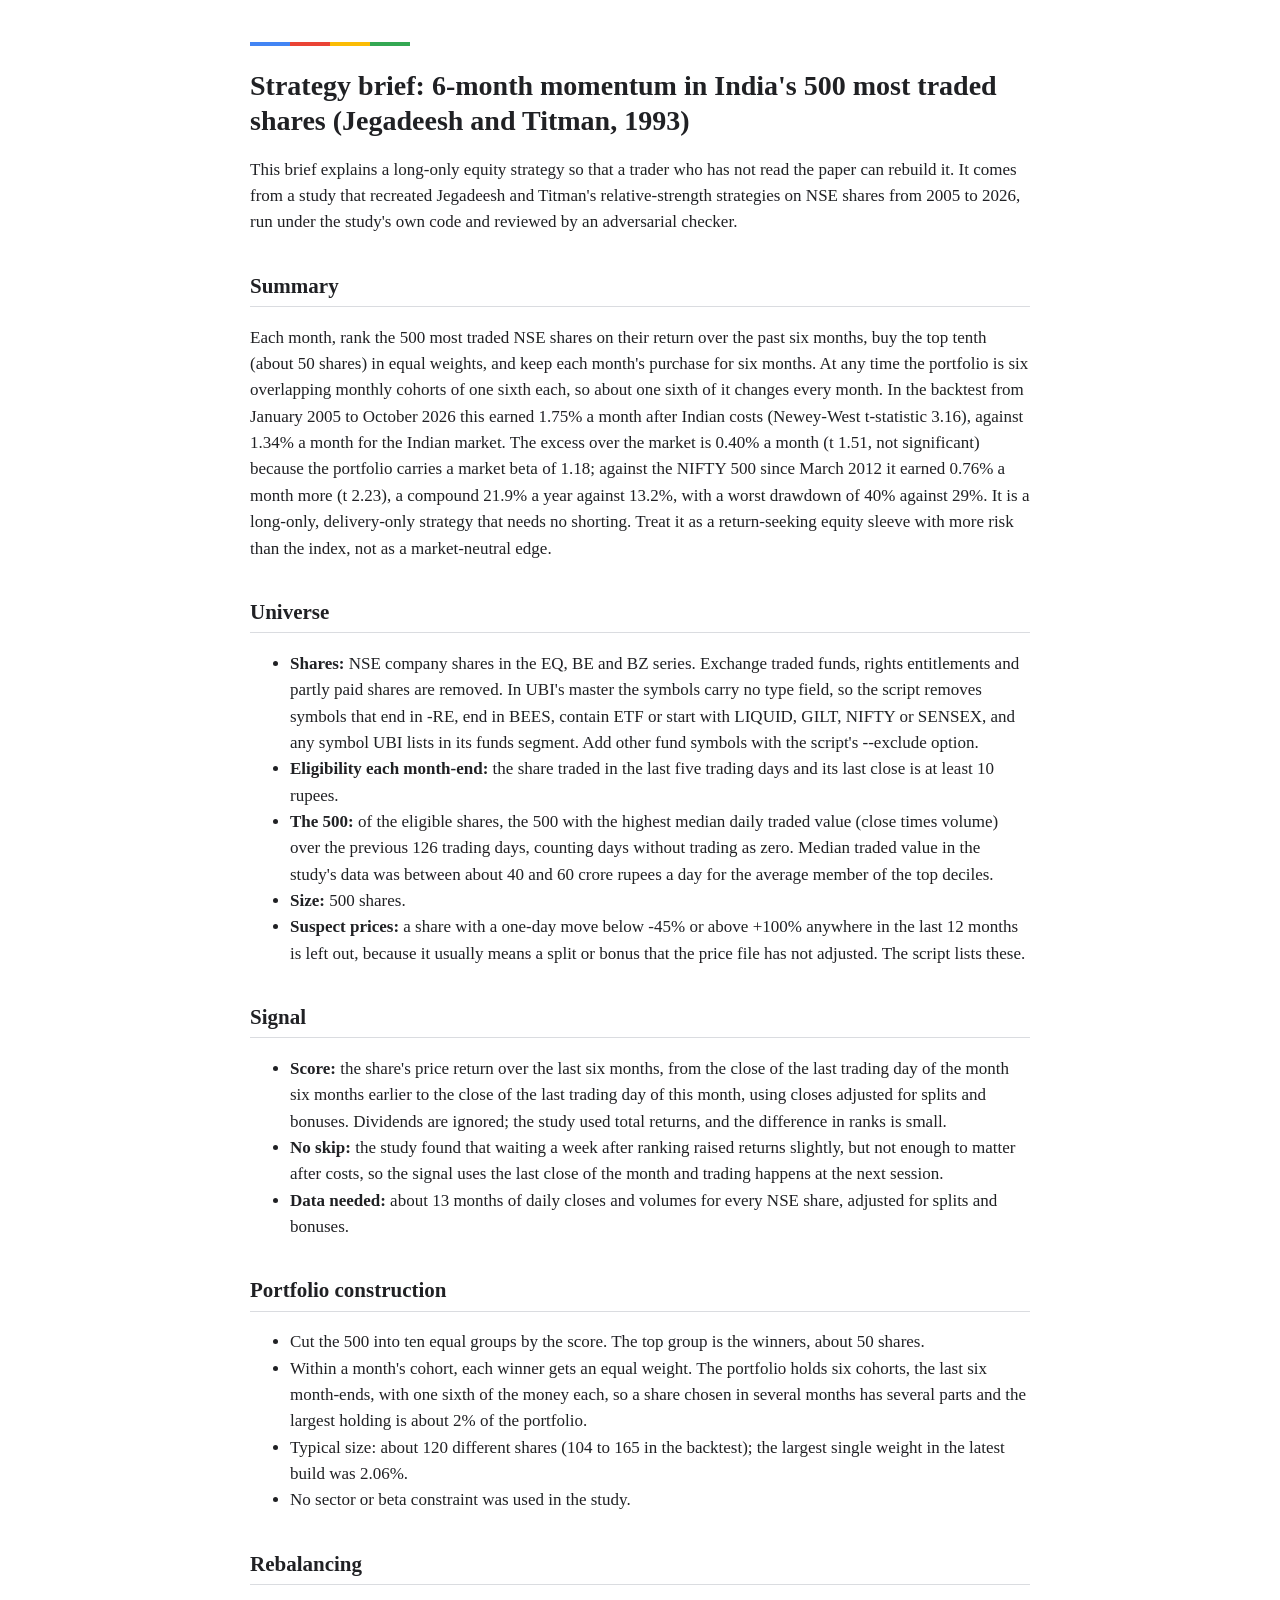
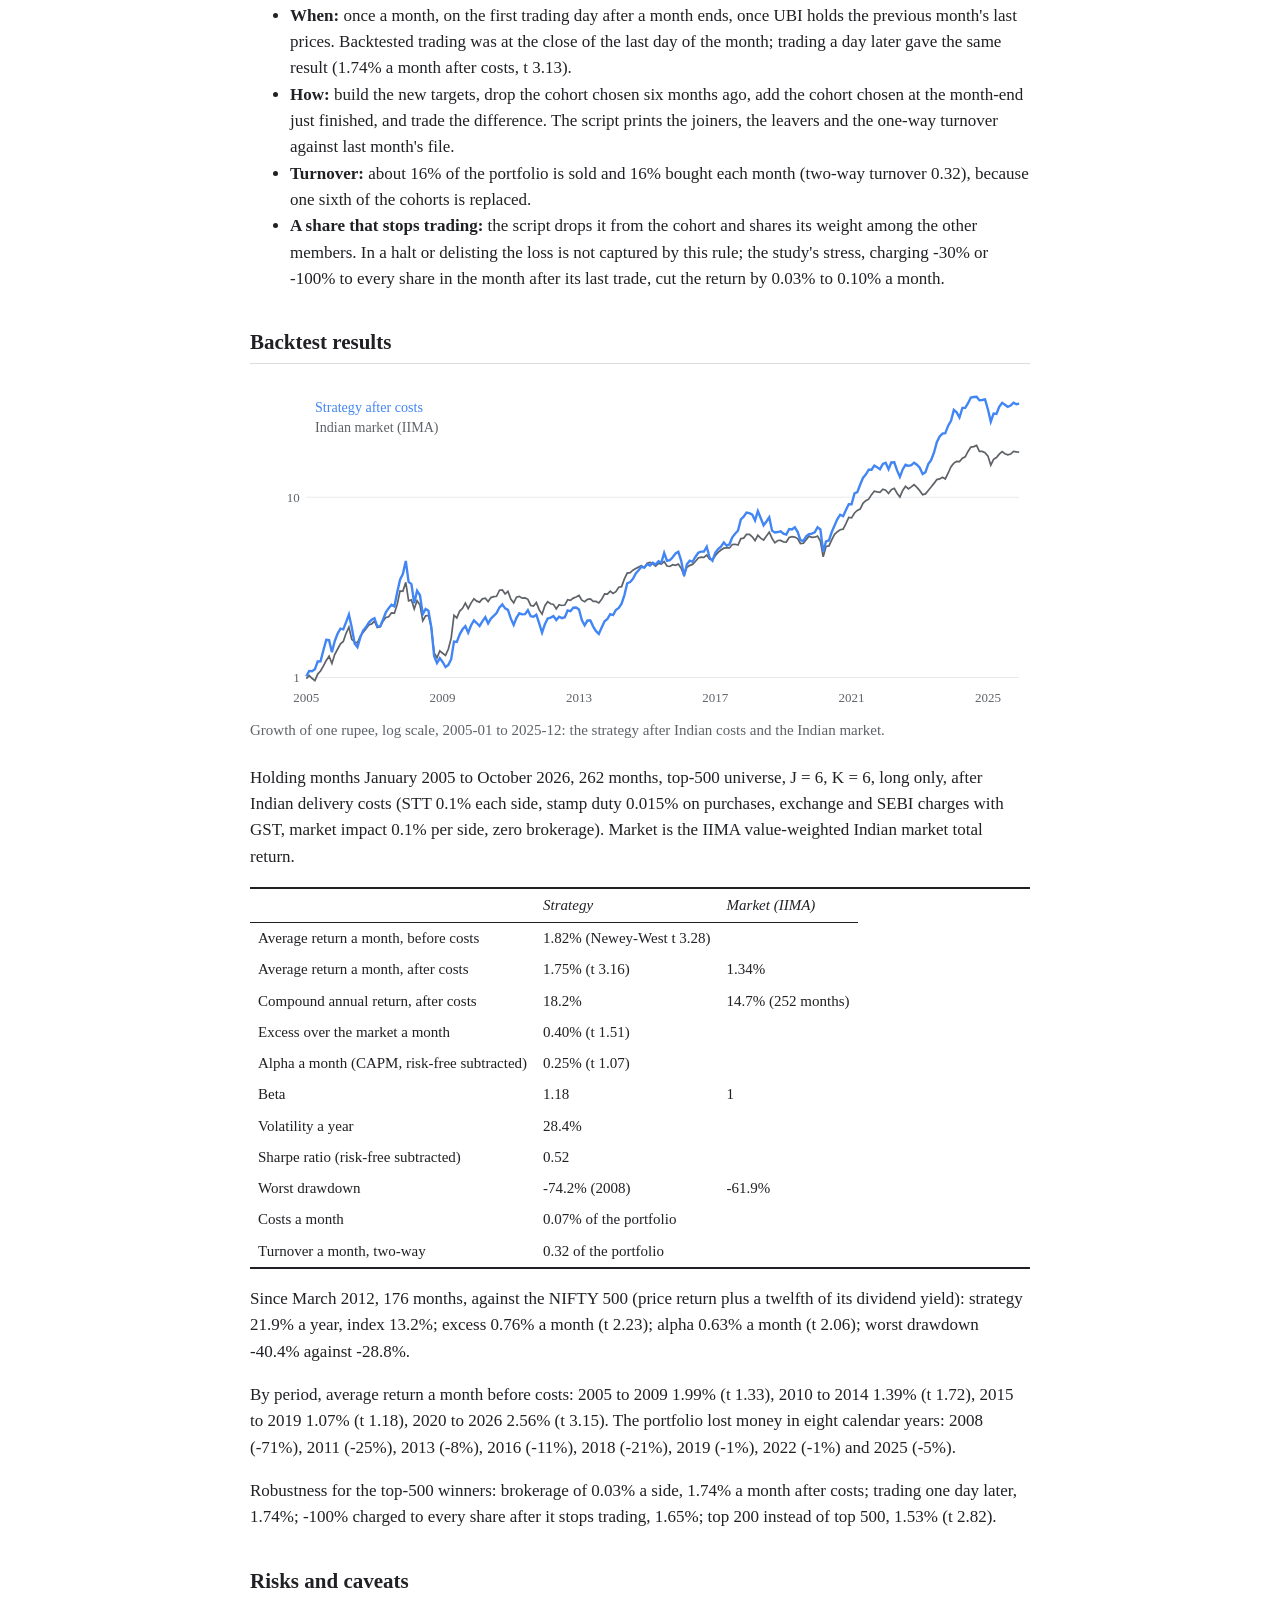
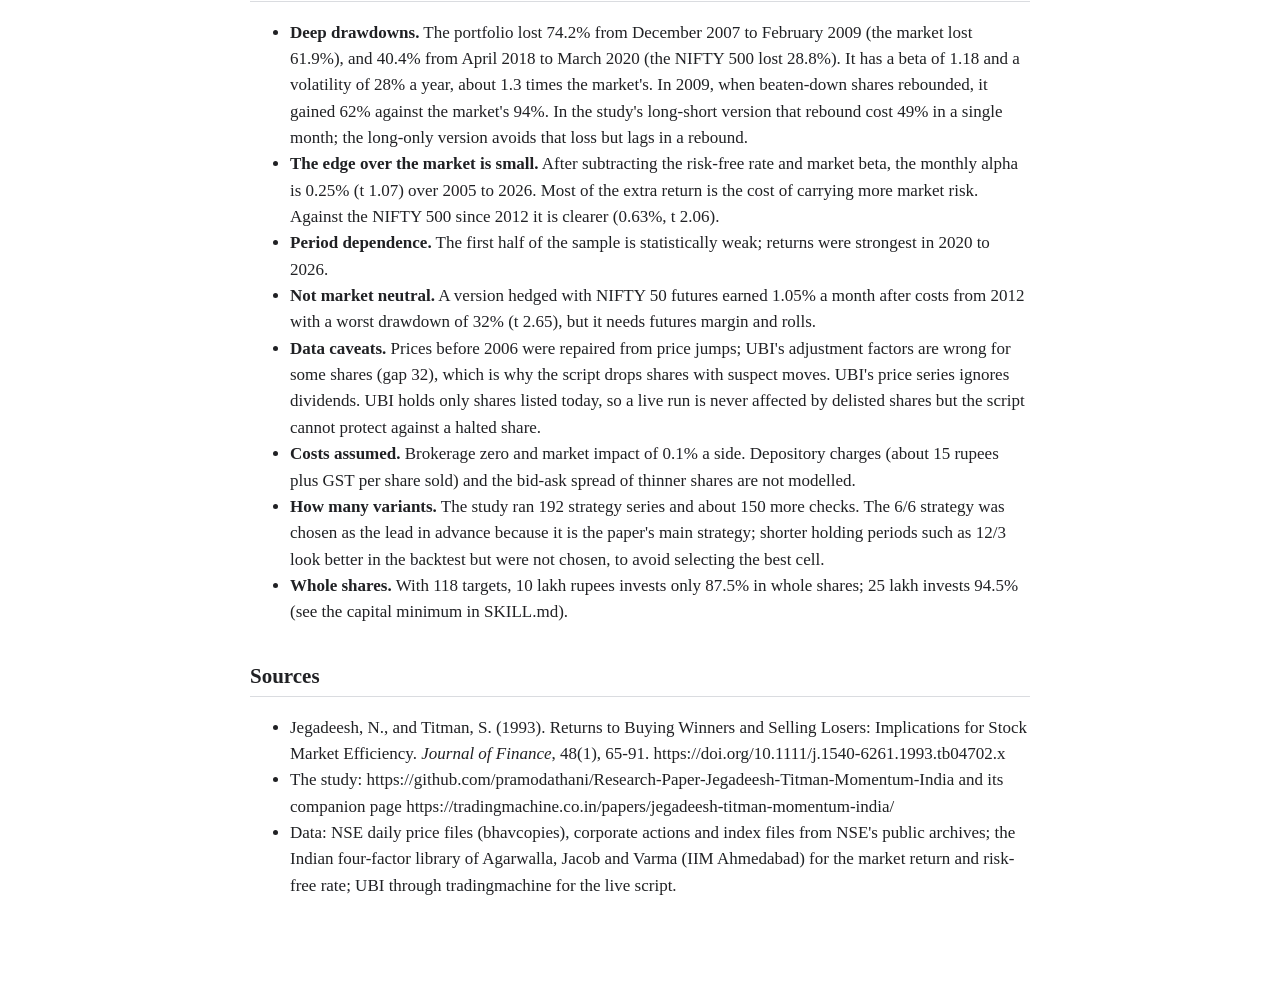
<file: handoff/jt-momentum-india/skills/jt-momentum-india/references/strategy_brief.html>
<!doctype html>
<html lang="en">
<head>
<meta charset="utf-8">
<meta name="viewport" content="width=device-width, initial-scale=1">
<title>Strategy brief: 6-month momentum in India's 500 most traded shares (Jegadeesh and Titman, 1993)</title>
<style>
body { font-family: 'Times New Roman', Tinos, 'Liberation Serif', serif; font-size: 17px; line-height: 1.55; color: #202124; margin: 0; }
main { max-width: 780px; margin: 0 auto; padding: 36px 20px 70px; }
h1 { font-size: 28px; line-height: 1.25; }
h2 { font-size: 21px; margin-top: 34px; border-bottom: 1px solid #dadce0; padding-bottom: 4px; }
a { color: #1a73e8; }
table { border-collapse: collapse; width: 100%; font-size: 15px; border-top: 2px solid #202124; border-bottom: 2px solid #202124; margin: 14px 0; display: block; overflow-x: auto; }
th { border-bottom: 1px solid #202124; text-align: left; padding: 5px 8px; font-weight: normal; font-style: italic; }
td { padding: 4px 8px; vertical-align: top; }
code { font-family: 'JetBrains Mono', monospace; font-size: 14px; background: #f1f3f4; padding: 1px 4px; }
.bar { height: 4px; display: flex; width: 160px; margin: 6px 0 22px; }
.bar span { flex: 1; }
figure { margin: 22px 0; }
figcaption { font-size: 15px; color: #5f6368; }
</style>
</head>
<body>
<main>
<div class="bar"><span style="background:#4285f4"></span><span style="background:#ea4335"></span><span style="background:#fbbc05"></span><span style="background:#34a853"></span></div>
<h1>Strategy brief: 6-month momentum in India's 500 most traded shares (Jegadeesh and Titman, 1993)</h1>
<p>This brief explains a long-only equity strategy so that a trader who has not read the paper can rebuild it. It comes from a study that recreated Jegadeesh and Titman's relative-strength strategies on NSE shares from 2005 to 2026, run under the study's own code and reviewed by an adversarial checker.</p>
<h2>Summary</h2>
<p>Each month, rank the 500 most traded NSE shares on their return over the past six months, buy the top tenth (about 50 shares) in equal weights, and keep each month's purchase for six months. At any time the portfolio is six overlapping monthly cohorts of one sixth each, so about one sixth of it changes every month. In the backtest from January 2005 to October 2026 this earned 1.75% a month after Indian costs (Newey-West t-statistic 3.16), against 1.34% a month for the Indian market. The excess over the market is 0.40% a month (t 1.51, not significant) because the portfolio carries a market beta of 1.18; against the NIFTY 500 since March 2012 it earned 0.76% a month more (t 2.23), a compound 21.9% a year against 13.2%, with a worst drawdown of 40% against 29%. It is a long-only, delivery-only strategy that needs no shorting. Treat it as a return-seeking equity sleeve with more risk than the index, not as a market-neutral edge.</p>
<h2>Universe</h2>
<ul>
<li><strong>Shares:</strong> NSE company shares in the EQ, BE and BZ series. Exchange traded funds, rights entitlements and partly paid shares are removed. In UBI's master the symbols carry no type field, so the script removes symbols that end in -RE, end in BEES, contain ETF or start with LIQUID, GILT, NIFTY or SENSEX, and any symbol UBI lists in its funds segment. Add other fund symbols with the script's --exclude option.</li>
<li><strong>Eligibility each month-end:</strong> the share traded in the last five trading days and its last close is at least 10 rupees.</li>
<li><strong>The 500:</strong> of the eligible shares, the 500 with the highest median daily traded value (close times volume) over the previous 126 trading days, counting days without trading as zero. Median traded value in the study's data was between about 40 and 60 crore rupees a day for the average member of the top deciles.</li>
<li><strong>Size:</strong> 500 shares.</li>
<li><strong>Suspect prices:</strong> a share with a one-day move below -45% or above +100% anywhere in the last 12 months is left out, because it usually means a split or bonus that the price file has not adjusted. The script lists these.</li>
</ul>
<h2>Signal</h2>
<ul>
<li><strong>Score:</strong> the share's price return over the last six months, from the close of the last trading day of the month six months earlier to the close of the last trading day of this month, using closes adjusted for splits and bonuses. Dividends are ignored; the study used total returns, and the difference in ranks is small.</li>
<li><strong>No skip:</strong> the study found that waiting a week after ranking raised returns slightly, but not enough to matter after costs, so the signal uses the last close of the month and trading happens at the next session.</li>
<li><strong>Data needed:</strong> about 13 months of daily closes and volumes for every NSE share, adjusted for splits and bonuses.</li>
</ul>
<h2>Portfolio construction</h2>
<ul>
<li>Cut the 500 into ten equal groups by the score. The top group is the winners, about 50 shares.</li>
<li>Within a month's cohort, each winner gets an equal weight. The portfolio holds six cohorts, the last six month-ends, with one sixth of the money each, so a share chosen in several months has several parts and the largest holding is about 2% of the portfolio.</li>
<li>Typical size: about 120 different shares (104 to 165 in the backtest); the largest single weight in the latest build was 2.06%.</li>
<li>No sector or beta constraint was used in the study.</li>
</ul>
<h2>Rebalancing</h2>
<ul>
<li><strong>When:</strong> once a month, on the first trading day after a month ends, once UBI holds the previous month's last prices. Backtested trading was at the close of the last day of the month; trading a day later gave the same result (1.74% a month after costs, t 3.13).</li>
<li><strong>How:</strong> build the new targets, drop the cohort chosen six months ago, add the cohort chosen at the month-end just finished, and trade the difference. The script prints the joiners, the leavers and the one-way turnover against last month's file.</li>
<li><strong>Turnover:</strong> about 16% of the portfolio is sold and 16% bought each month (two-way turnover 0.32), because one sixth of the cohorts is replaced.</li>
<li><strong>A share that stops trading:</strong> the script drops it from the cohort and shares its weight among the other members. In a halt or delisting the loss is not captured by this rule; the study's stress, charging -30% or -100% to every share in the month after its last trade, cut the return by 0.03% to 0.10% a month.</li>
</ul>
<h2>Backtest results</h2><figure><svg viewBox="0 0 720 300" width="100%" role="img" aria-label="Growth of one rupee"><line x1="52" x2="710" y1="269.1" y2="269.1" stroke="#e8eaed"/><text x="46" y="273.1" font-size="12" text-anchor="end" fill="#5f6368">1</text><line x1="52" x2="710" y1="102.7" y2="102.7" stroke="#e8eaed"/><text x="46" y="106.7" font-size="12" text-anchor="end" fill="#5f6368">10</text><text x="52.0" y="292" font-size="12" text-anchor="middle" fill="#5f6368">2005</text><text x="177.8" y="292" font-size="12" text-anchor="middle" fill="#5f6368">2009</text><text x="303.7" y="292" font-size="12" text-anchor="middle" fill="#5f6368">2013</text><text x="429.5" y="292" font-size="12" text-anchor="middle" fill="#5f6368">2017</text><text x="555.3" y="292" font-size="12" text-anchor="middle" fill="#5f6368">2021</text><text x="681.2" y="292" font-size="12" text-anchor="middle" fill="#5f6368">2025</text><polyline fill="none" stroke="#5f6368" stroke-width="1.6" points="52.0,270.1 54.6,267.3 57.2,269.8 59.9,272.0 62.5,265.9 65.1,263.1 67.7,258.6 70.4,253.3 73.0,249.4 75.6,256.1 78.2,247.9 80.8,243.0 83.5,238.0 86.1,235.8 88.7,228.3 91.3,222.6 93.9,233.8 96.6,236.3 99.2,237.1 101.8,231.0 104.4,227.4 107.1,224.0 109.7,220.6 112.3,219.6 114.9,217.0 117.5,222.9 120.2,222.3 122.8,217.1 125.4,213.7 128.0,213.0 130.6,209.4 133.3,209.7 135.9,201.6 138.5,189.1 141.1,189.5 143.8,181.2 146.4,198.3 149.0,197.4 151.6,205.8 154.2,198.2 156.9,202.2 159.5,216.7 162.1,212.1 164.7,211.8 167.3,222.4 170.0,246.5 172.6,250.9 175.2,244.5 177.8,246.7 180.5,248.7 183.1,242.8 185.7,232.7 188.3,211.6 190.9,214.1 193.6,207.7 196.2,205.2 198.8,200.4 201.4,205.5 204.0,200.4 206.7,196.4 209.3,198.6 211.9,199.5 214.5,196.5 217.2,195.8 219.8,198.9 222.4,195.3 225.0,194.5 227.6,194.1 230.3,188.5 232.9,188.3 235.5,192.0 238.1,189.5 240.7,196.7 243.4,200.2 246.0,194.9 248.6,194.2 251.2,195.8 253.9,195.6 256.5,196.9 259.1,202.6 261.7,203.2 264.3,199.9 267.0,206.7 269.6,210.6 272.2,202.8 274.8,199.2 277.5,201.0 280.1,201.6 282.7,205.8 285.3,201.9 287.9,202.6 290.6,202.2 293.2,197.3 295.8,197.9 298.4,195.8 301.0,194.8 303.7,193.4 306.3,197.7 308.9,199.1 311.5,196.9 314.2,196.5 316.8,198.9 319.4,198.9 322.0,200.3 324.6,196.9 327.3,191.9 329.9,192.1 332.5,189.3 335.1,191.5 337.7,189.9 340.4,185.7 343.0,185.2 345.6,178.0 348.2,172.7 350.9,172.3 353.5,170.0 356.1,168.5 358.7,167.2 361.3,166.0 364.0,167.7 366.6,163.7 369.2,162.9 371.8,164.1 374.4,166.3 377.1,163.7 379.7,164.4 382.3,162.1 384.9,166.2 387.6,166.5 390.2,164.9 392.8,165.5 395.4,164.3 398.0,168.3 400.7,174.5 403.3,167.3 405.9,165.6 408.5,164.7 411.1,162.0 413.8,158.7 416.4,157.9 419.0,158.2 421.6,156.0 424.3,159.8 426.9,160.4 429.5,156.6 432.1,153.6 434.7,151.4 437.4,149.7 440.0,149.5 442.6,149.5 445.2,146.3 447.8,146.1 450.5,146.8 453.1,140.8 455.7,140.4 458.3,137.0 461.0,136.9 463.6,139.2 466.2,142.7 468.8,137.8 471.4,140.4 474.1,142.2 476.7,138.5 479.3,135.0 481.9,140.7 484.5,144.6 487.2,142.6 489.8,142.5 492.4,143.8 495.0,144.0 497.7,139.8 500.3,139.1 502.9,139.4 505.5,140.8 508.1,145.4 510.8,145.1 513.4,141.8 516.0,138.6 518.6,139.7 521.3,139.6 523.9,138.6 526.5,143.1 529.1,157.7 531.7,148.1 534.4,147.6 537.0,142.0 539.6,136.9 542.2,134.5 544.8,132.7 547.5,132.2 550.1,127.1 552.7,121.3 555.3,121.7 558.0,117.2 560.6,114.9 563.2,113.6 565.8,108.3 568.4,105.9 571.1,104.5 573.7,100.3 576.3,97.1 578.9,97.8 581.5,98.2 584.2,95.3 586.8,96.2 589.4,99.2 592.0,95.7 594.7,94.4 597.3,99.0 599.9,102.4 602.5,96.4 605.1,92.6 607.8,94.9 610.4,93.1 613.0,91.1 615.6,93.6 618.2,96.6 620.9,100.3 623.5,99.6 626.1,96.4 628.7,93.3 631.4,89.9 634.0,86.4 636.6,85.8 639.2,84.2 641.8,85.8 644.5,80.3 647.1,74.4 649.7,71.2 652.3,69.6 654.9,69.8 657.6,66.7 660.2,65.4 662.8,60.4 665.4,56.4 668.1,56.0 670.7,54.9 673.3,60.3 675.9,60.4 678.5,61.5 681.2,64.7 683.8,73.0 686.4,67.7 689.0,66.1 691.6,62.9 694.3,60.5 696.9,62.5 699.5,63.5 702.1,62.8 704.8,60.4 707.4,60.8 710.0,61.0"/><polyline fill="none" stroke="#4285f4" stroke-width="2.2" points="52.0,268.0 54.6,263.0 57.2,263.3 59.9,261.5 62.5,254.3 65.1,254.1 67.7,244.2 70.4,234.3 73.0,234.6 75.6,245.8 78.2,235.6 80.8,228.7 83.5,224.0 86.1,224.6 88.7,217.9 91.3,210.9 93.9,222.7 96.6,237.6 99.2,241.1 101.8,232.3 104.4,225.7 107.1,222.6 109.7,218.4 112.3,215.8 114.9,214.3 117.5,221.9 120.2,221.9 122.8,215.5 125.4,208.9 128.0,205.1 130.6,201.9 133.3,203.4 135.9,190.4 138.5,178.8 141.1,173.6 143.8,161.5 146.4,180.8 149.0,182.8 151.6,200.5 154.2,189.0 156.9,193.2 159.5,210.7 162.1,205.8 164.7,207.5 167.3,222.2 170.0,249.4 172.6,255.8 175.2,251.2 177.8,254.7 180.5,259.4 183.1,257.4 185.7,252.2 188.3,236.0 190.9,236.3 193.6,229.2 196.2,224.6 198.8,221.7 201.4,227.7 204.0,221.1 206.7,216.3 209.3,218.8 211.9,221.5 214.5,217.2 217.2,213.4 219.8,219.1 222.4,214.7 225.0,212.2 227.6,209.6 230.3,204.3 232.9,201.6 235.5,205.3 238.1,206.7 240.7,214.5 243.4,220.6 246.0,214.0 248.6,209.8 251.2,210.8 253.9,210.6 256.5,206.9 259.1,212.5 261.7,212.9 264.3,211.1 267.0,219.4 269.6,227.6 272.2,219.9 274.8,214.6 277.5,213.8 280.1,212.4 282.7,216.0 285.3,212.9 287.9,214.3 290.6,213.4 293.2,207.2 295.8,207.9 298.4,204.7 301.0,204.5 303.7,206.3 306.3,216.0 308.9,220.9 311.5,216.5 314.2,216.5 316.8,222.1 319.4,226.3 322.0,228.8 324.6,222.9 327.3,217.1 329.9,215.1 332.5,210.6 335.1,211.5 337.7,206.9 340.4,204.9 343.0,200.9 345.6,193.0 348.2,182.1 350.9,180.9 353.5,178.0 356.1,173.0 358.7,170.1 361.3,166.9 364.0,167.6 366.6,164.5 369.2,165.7 371.8,163.2 374.4,164.8 377.1,161.8 379.7,163.1 382.3,154.0 384.9,161.3 387.6,160.7 390.2,158.1 392.8,154.6 395.4,153.1 398.0,161.1 400.7,175.4 403.3,164.6 405.9,161.3 408.5,162.3 411.1,157.8 413.8,153.9 416.4,152.9 419.0,152.9 421.6,148.4 424.3,158.5 426.9,161.3 429.5,153.9 432.1,150.5 434.7,148.4 437.4,144.4 440.0,147.4 442.6,146.1 445.2,139.6 447.8,136.3 450.5,133.4 453.1,123.1 455.7,120.6 458.3,116.9 461.0,117.4 463.6,118.7 466.2,124.1 468.8,115.4 471.4,121.9 474.1,128.6 476.7,125.1 479.3,121.2 481.9,133.5 484.5,135.2 487.2,134.8 489.8,134.1 492.4,136.4 495.0,137.1 497.7,132.0 500.3,132.4 502.9,130.4 505.5,134.6 508.1,142.4 510.8,143.0 513.4,138.8 516.0,136.8 518.6,136.2 521.3,135.0 523.9,130.4 526.5,132.3 529.1,152.8 531.7,143.4 534.4,142.6 537.0,134.8 539.6,128.8 542.2,122.9 544.8,118.8 547.5,120.2 550.1,114.4 552.7,109.2 555.3,109.2 558.0,99.2 560.6,98.0 563.2,91.2 565.8,84.9 568.4,81.7 571.1,77.2 573.7,77.3 576.3,73.5 578.9,75.1 581.5,76.8 584.2,72.0 586.8,70.9 589.4,76.9 592.0,70.6 594.7,70.4 597.3,77.9 599.9,83.9 602.5,77.0 605.1,72.7 607.8,73.7 610.4,73.0 613.0,70.8 615.6,72.7 618.2,75.5 620.9,81.2 623.5,79.5 626.1,72.1 628.7,68.4 631.4,61.4 634.0,51.8 636.6,46.5 639.2,43.9 641.8,43.5 644.5,36.6 647.1,32.2 649.7,22.1 652.3,24.3 654.9,29.1 657.6,20.2 660.2,20.1 662.8,15.9 665.4,10.7 668.1,10.2 670.7,10.0 673.3,13.2 675.9,12.9 678.5,12.3 681.2,21.7 683.8,33.0 686.4,25.5 689.0,25.8 691.6,19.3 694.3,15.5 696.9,17.3 699.5,19.2 702.1,18.1 704.8,15.4 707.4,16.8 710.0,16.2"/><text x="60" y="24" font-size="13" fill="#4285f4">Strategy after costs</text><text x="60" y="42" font-size="13" fill="#5f6368">Indian market (IIMA)</text></svg><figcaption>Growth of one rupee, log scale, 2005-01 to 2025-12: the strategy after Indian costs and the Indian market.</figcaption></figure>
<p>Holding months January 2005 to October 2026, 262 months, top-500 universe, J = 6, K = 6, long only, after Indian delivery costs (STT 0.1% each side, stamp duty 0.015% on purchases, exchange and SEBI charges with GST, market impact 0.1% per side, zero brokerage). Market is the IIMA value-weighted Indian market total return.</p>
<table>
<thead>
<tr>
<th></th>
<th>Strategy</th>
<th>Market (IIMA)</th>
</tr>
</thead>
<tbody>
<tr>
<td>Average return a month, before costs</td>
<td>1.82% (Newey-West t 3.28)</td>
<td></td>
</tr>
<tr>
<td>Average return a month, after costs</td>
<td>1.75% (t 3.16)</td>
<td>1.34%</td>
</tr>
<tr>
<td>Compound annual return, after costs</td>
<td>18.2%</td>
<td>14.7% (252 months)</td>
</tr>
<tr>
<td>Excess over the market a month</td>
<td>0.40% (t 1.51)</td>
<td></td>
</tr>
<tr>
<td>Alpha a month (CAPM, risk-free subtracted)</td>
<td>0.25% (t 1.07)</td>
<td></td>
</tr>
<tr>
<td>Beta</td>
<td>1.18</td>
<td>1</td>
</tr>
<tr>
<td>Volatility a year</td>
<td>28.4%</td>
<td></td>
</tr>
<tr>
<td>Sharpe ratio (risk-free subtracted)</td>
<td>0.52</td>
<td></td>
</tr>
<tr>
<td>Worst drawdown</td>
<td>-74.2% (2008)</td>
<td>-61.9%</td>
</tr>
<tr>
<td>Costs a month</td>
<td>0.07% of the portfolio</td>
<td></td>
</tr>
<tr>
<td>Turnover a month, two-way</td>
<td>0.32 of the portfolio</td>
<td></td>
</tr>
</tbody>
</table>
<p>Since March 2012, 176 months, against the NIFTY 500 (price return plus a twelfth of its dividend yield): strategy 21.9% a year, index 13.2%; excess 0.76% a month (t 2.23); alpha 0.63% a month (t 2.06); worst drawdown -40.4% against -28.8%.</p>
<p>By period, average return a month before costs: 2005 to 2009 1.99% (t 1.33), 2010 to 2014 1.39% (t 1.72), 2015 to 2019 1.07% (t 1.18), 2020 to 2026 2.56% (t 3.15). The portfolio lost money in eight calendar years: 2008 (-71%), 2011 (-25%), 2013 (-8%), 2016 (-11%), 2018 (-21%), 2019 (-1%), 2022 (-1%) and 2025 (-5%).</p>
<p>Robustness for the top-500 winners: brokerage of 0.03% a side, 1.74% a month after costs; trading one day later, 1.74%; -100% charged to every share after it stops trading, 1.65%; top 200 instead of top 500, 1.53% (t 2.82).</p>
<h2>Risks and caveats</h2>
<ul>
<li><strong>Deep drawdowns.</strong> The portfolio lost 74.2% from December 2007 to February 2009 (the market lost 61.9%), and 40.4% from April 2018 to March 2020 (the NIFTY 500 lost 28.8%). It has a beta of 1.18 and a volatility of 28% a year, about 1.3 times the market's. In 2009, when beaten-down shares rebounded, it gained 62% against the market's 94%. In the study's long-short version that rebound cost 49% in a single month; the long-only version avoids that loss but lags in a rebound.</li>
<li><strong>The edge over the market is small.</strong> After subtracting the risk-free rate and market beta, the monthly alpha is 0.25% (t 1.07) over 2005 to 2026. Most of the extra return is the cost of carrying more market risk. Against the NIFTY 500 since 2012 it is clearer (0.63%, t 2.06).</li>
<li><strong>Period dependence.</strong> The first half of the sample is statistically weak; returns were strongest in 2020 to 2026.</li>
<li><strong>Not market neutral.</strong> A version hedged with NIFTY 50 futures earned 1.05% a month after costs from 2012 with a worst drawdown of 32% (t 2.65), but it needs futures margin and rolls.</li>
<li><strong>Data caveats.</strong> Prices before 2006 were repaired from price jumps; UBI's adjustment factors are wrong for some shares (gap 32), which is why the script drops shares with suspect moves. UBI's price series ignores dividends. UBI holds only shares listed today, so a live run is never affected by delisted shares but the script cannot protect against a halted share.</li>
<li><strong>Costs assumed.</strong> Brokerage zero and market impact of 0.1% a side. Depository charges (about 15 rupees plus GST per share sold) and the bid-ask spread of thinner shares are not modelled.</li>
<li><strong>How many variants.</strong> The study ran 192 strategy series and about 150 more checks. The 6/6 strategy was chosen as the lead in advance because it is the paper's main strategy; shorter holding periods such as 12/3 look better in the backtest but were not chosen, to avoid selecting the best cell.</li>
<li><strong>Whole shares.</strong> With 118 targets, 10 lakh rupees invests only 87.5% in whole shares; 25 lakh invests 94.5% (see the capital minimum in SKILL.md).</li>
</ul>
<h2>Sources</h2>
<ul>
<li>Jegadeesh, N., and Titman, S. (1993). Returns to Buying Winners and Selling Losers: Implications for Stock Market Efficiency. <em>Journal of Finance</em>, 48(1), 65-91. https://doi.org/10.1111/j.1540-6261.1993.tb04702.x</li>
<li>The study: https://github.com/pramodathani/Research-Paper-Jegadeesh-Titman-Momentum-India and its companion page https://tradingmachine.co.in/papers/jegadeesh-titman-momentum-india/</li>
<li>Data: NSE daily price files (bhavcopies), corporate actions and index files from NSE's public archives; the Indian four-factor library of Agarwalla, Jacob and Varma (IIM Ahmedabad) for the market return and risk-free rate; UBI through tradingmachine for the live script.</li>
</ul>
</main>
</body>
</html>
</file>
